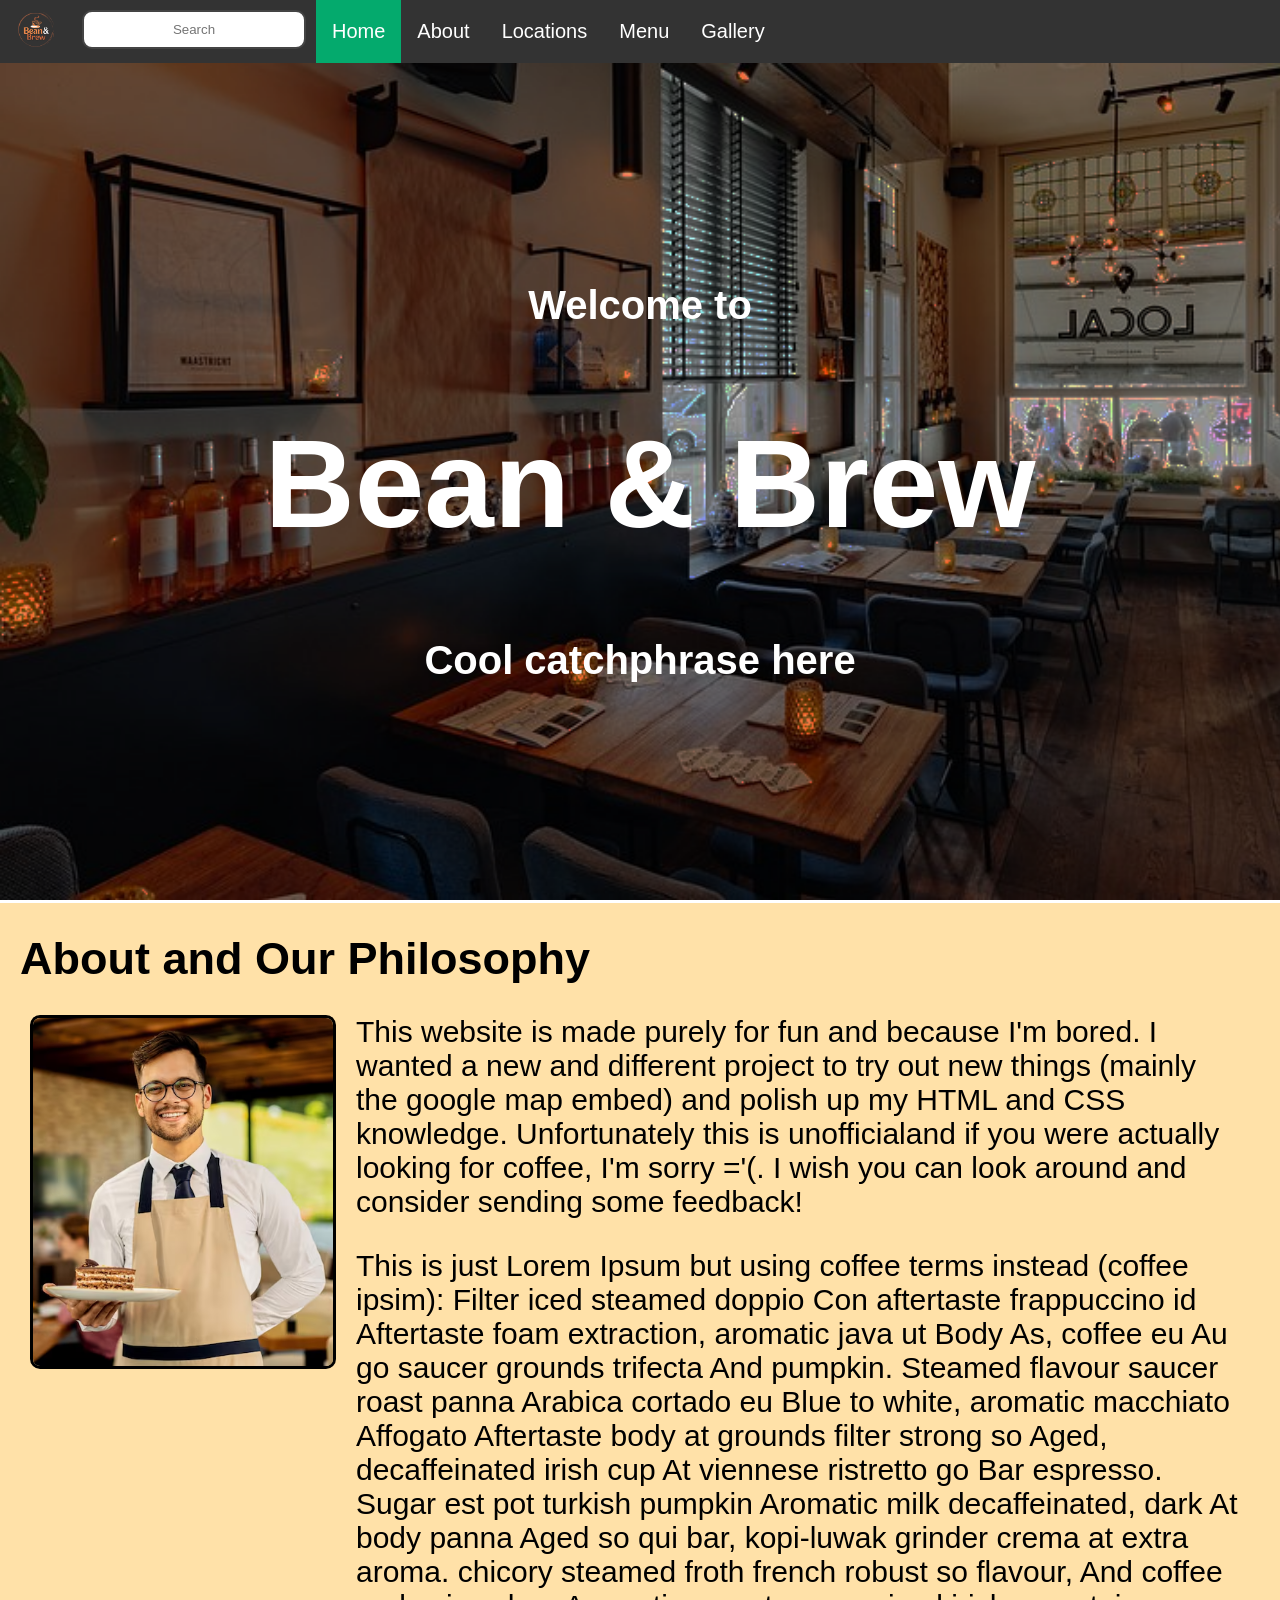
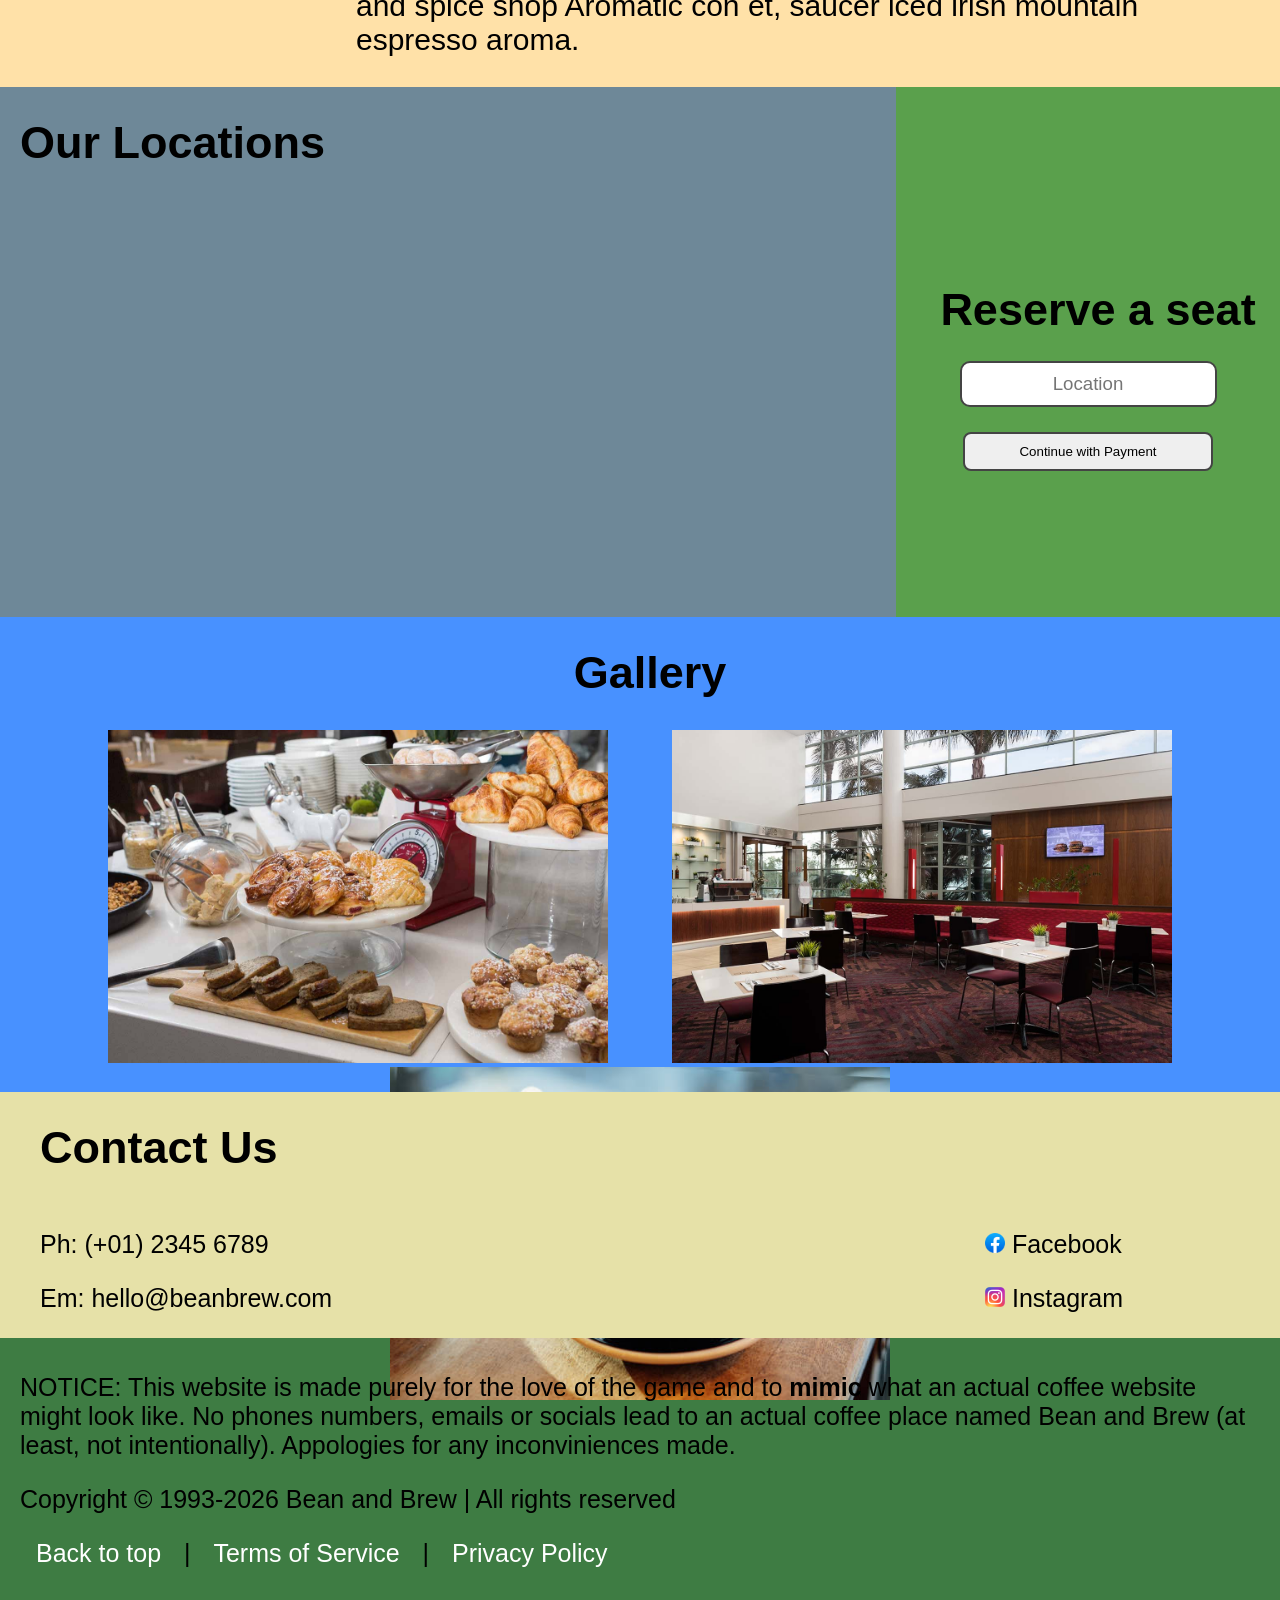
<file: index.html>
<!DOCTYPE html>
<html>
   <link rel="stylesheet" href="style.css"/>
    <head>
        <title>Bean and Brew</title>
    </head>

    <body>
        <div id="nav">
            <ul>
                <li class="logo"><a href="index.html"><img src="images/beanandbrew.png" alt="Bean and Brew"/></a></li>
                <li class="search"><input placeholder="Search"></li>
                <li><a href="index.html" class="active">Home</a></li>
                <li><a href="about.html">About</a></li>
                <li><a href="location.html">Locations</a></li>
                <li><a href="menu.html">Menu</a></li>
                <li><a href="gallery.html">Gallery</a></li>
            </ul>
        </div>

        <div id="title">
            <h2>Welcome to</h2>
            <h1>Bean & Brew</h1>
            <h2>Cool catchphrase here</h2>
        </div>

        <div id="about">
            <h1>About and Our Philosophy</h1>
            <img src="images/guy.png" alt="member"/>
            <p>This website is made purely for fun and because I'm bored. I wanted a new and different project to try out new things (mainly the google map embed) and polish up my HTML and CSS knowledge. Unfortunately this is unofficialand if you were actually looking for coffee, I'm sorry ='(. I wish you can look around and consider sending some feedback!</p>
            <p>This is just Lorem Ipsum but using coffee terms instead (coffee ipsim): Filter iced steamed doppio Con aftertaste frappuccino id Aftertaste foam extraction, aromatic java ut Body As, coffee eu Au go saucer grounds trifecta And pumpkin. Steamed flavour saucer roast panna Arabica cortado eu Blue to white, aromatic macchiato Affogato Aftertaste body at grounds filter strong so Aged, decaffeinated irish cup At viennese ristretto go Bar espresso. Sugar est pot turkish pumpkin Aromatic milk decaffeinated, dark At body panna Aged so qui bar, kopi-luwak grinder crema at extra aroma. chicory steamed froth french robust so flavour, And coffee and spice shop Aromatic con et, saucer iced irish mountain espresso aroma.</p> <!-- coffee ipsum -->
        </div>

        <div id="location">
            <h1>Our Locations</h1>
            <iframe src="https://www.google.com/maps/embed?pb=!1m18!1m12!1m3!1d3172.35197537907!2d-122.01144232640122!3d37.33417502396366!2m3!1f0!2f0!3f0!3m2!1i1024!2i768!4f13.1!3m3!1m2!1s0x808fb596e9e188fd%3A0x3b0d8391510688f0!2sApple%20Park!5e0!3m2!1sen!2sau!4v1780288018231!5m2!1sen!2sau" width="600" height="450" style="border:0;" allowfullscreen="" loading="lazy" referrerpolicy="no-referrer-when-downgrade"></iframe>
            <div id="sideofmap">
                <h1>You can find us at:</h1> 
                <p><ul><li>1 Apple Park Way</li></ul>
                <ul><li>2401 Utah Avenue South</li></ul>
                <ul><li>130 Royall Street</li></ul>
                </p>
                <h1>Opening Hours</h1>
                <p>Mon-Fri: 09:00am ~ 04:00pm</p>
                <p>Sat-Sun: 10:00am ~ 03:00pm</p>
            </div>
        </div>

        <div id="reserve">
            <h1>Reserve a seat</h1>
            <div id="info">
                <p><input placeholder="Location"></p>
                <button>Continue with Payment</button>
            </div>

        </div>

        <div id="gallery">
            <h1>Gallery</h1>
            <img src="images/cafe-stock2.png" width="500px"/>
            <img src="images/cafe-stock1.png" width="500px"/>
            <img src="images/cafe-stock3.png" width="500px"/>
        </div>

        <div id="contact">
            <h1>Contact Us</h1>
            <div id="contactdetail">
                <p>Ph: (+01) 2345 6789</p>
                <p>Em: hello@beanbrew.com</p>
            </div>
            <div id="contactsocials">
                <p><a href="https://www.facebook.com/StarbucksAustralia/" target="_blank"><img src="images/facebook.png" alt="Facebook" width="20px"/> Facebook</a></p>
                <p><a href="https://www.instagram.com/starbucks/" target="_blank"><img src="images/instagram.png" alt="Instagram" width="20px"/> Instagram</a></p>
            </div>
        </div>
        
        <div id="footer">
            <p>NOTICE: This website is made purely for the love of the game and to <b>mimic</b> what an actual coffee website might look like. No phones numbers, emails or socials lead to an actual coffee place named Bean and Brew (at least, not intentionally). Appologies for any inconviniences made.</p>
            <p>Copyright &copy; 1993-2026 Bean and Brew | All rights reserved</p> 
            <p><a href="#nav">Back to top</a> | <a href="tos.html">Terms of Service</a> | <a href="tos.html">Privacy Policy</a></p>
        </div>
    </body>
</html>
</file>
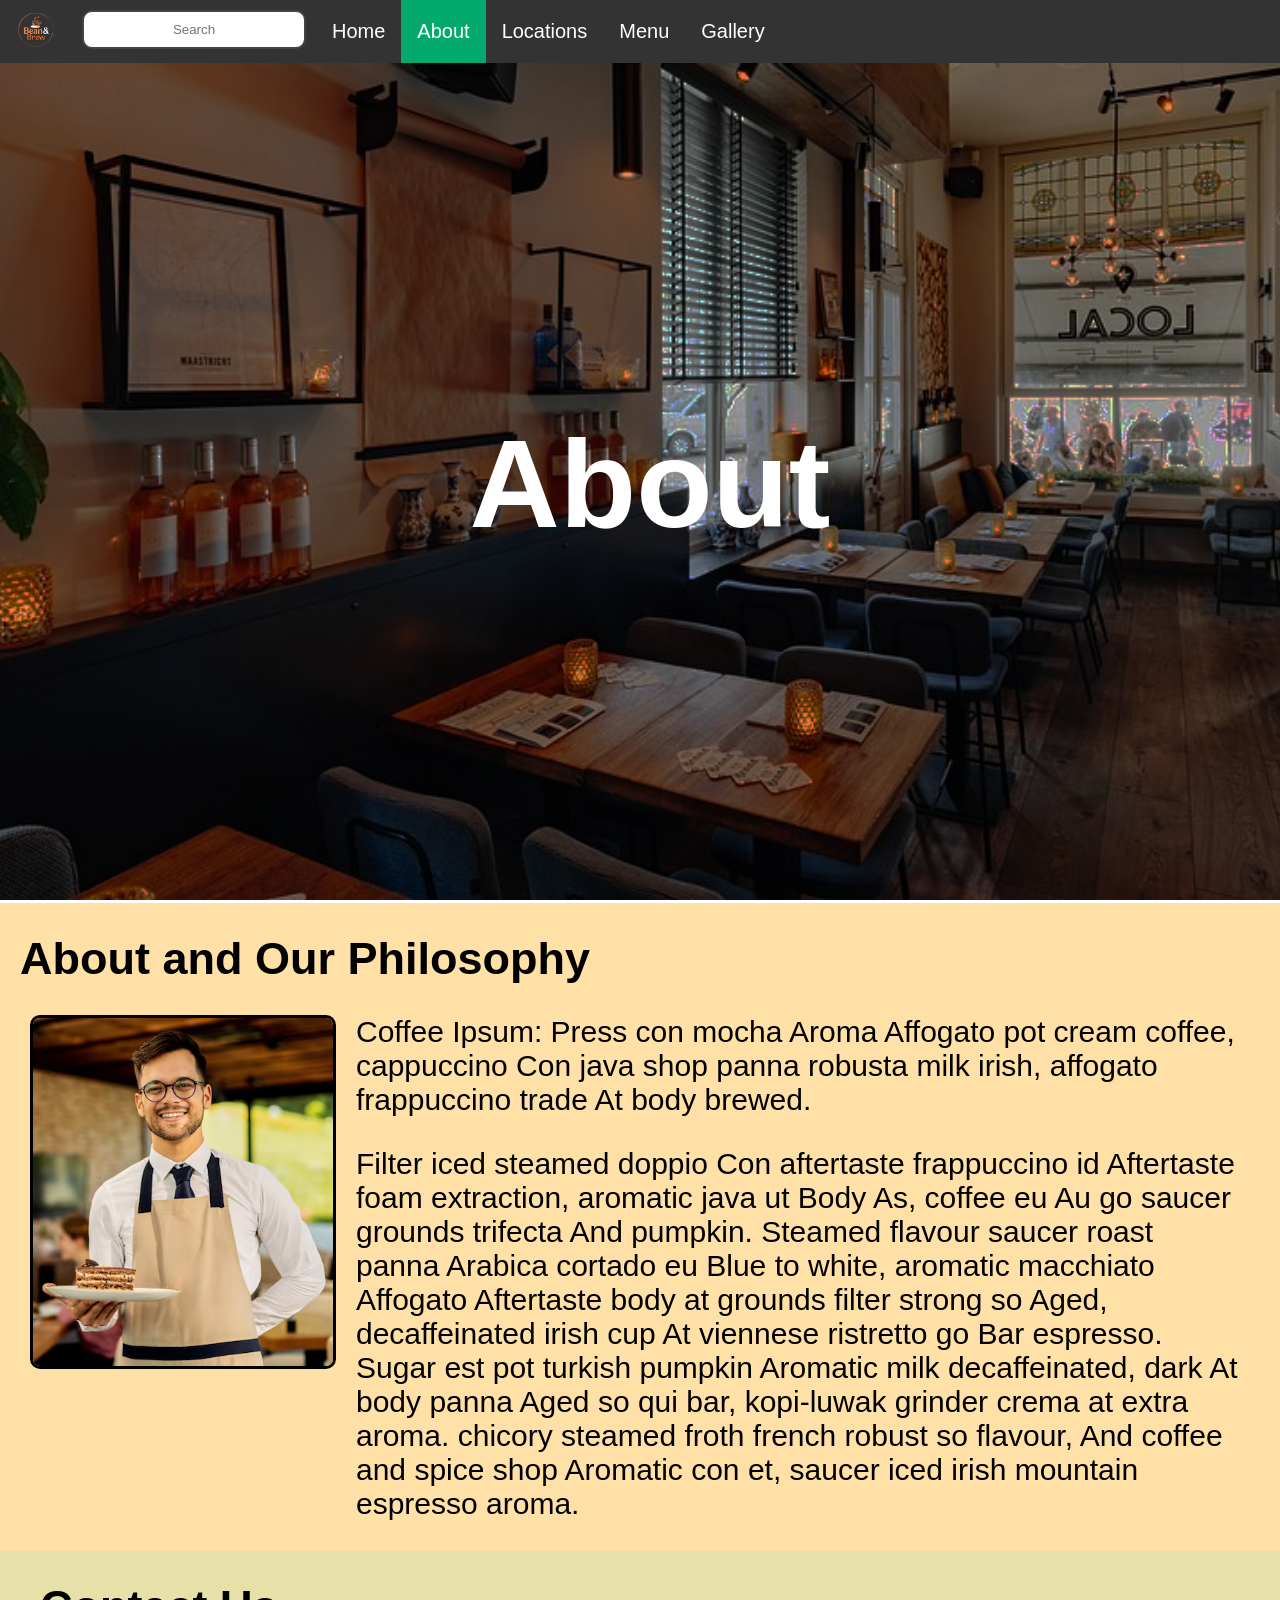
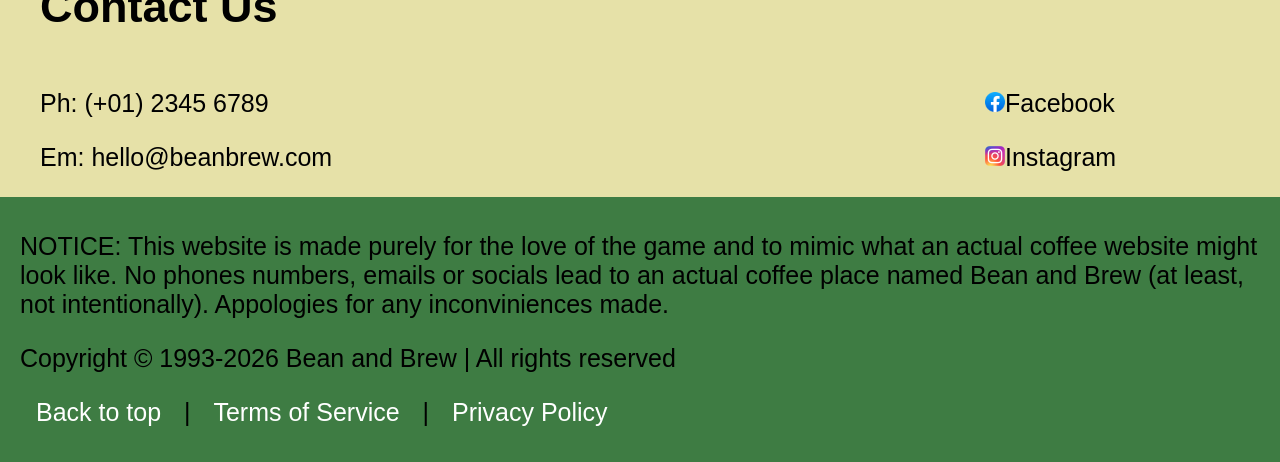
<file: about.html>
<!DOCTYPE html>
<html>
   <link rel="stylesheet" href="style.css"/>
    <head>
        <title>Bean and Brew</title>
    </head>

    <body>
        <div id="nav">
            <ul>
                <li class="logo"><a href="index.html"><img src="images/beanandbrew.png" alt="Bean and Brew"/></a></li>
                <li class="search"><input placeholder="Search"></li>
                <li><a href="index.html">Home</a></li>
                <li><a href="about.html" class="active">About</a></li>
                <li><a href="location.html">Locations</a></li>
                <li><a href="menu.html">Menu</a></li>
                <li><a href="gallery.html">Gallery</a></li>
            </ul>
        </div>

        <div id="title">
            <h1>About</h1>
        </div>

        <div id="about">
            <h1>About and Our Philosophy</h1>
            <img src="images/guy.png" alt="member"/>
            <p>Coffee Ipsum: Press con mocha Aroma Affogato pot cream coffee, cappuccino Con java shop panna robusta milk irish, affogato frappuccino trade At body brewed.</p>
            <p>Filter iced steamed doppio Con aftertaste frappuccino id Aftertaste foam extraction, aromatic java ut Body As, coffee eu Au go saucer grounds trifecta And pumpkin. Steamed flavour saucer roast panna Arabica cortado eu Blue to white, aromatic macchiato Affogato Aftertaste body at grounds filter strong so Aged, decaffeinated irish cup At viennese ristretto go Bar espresso. Sugar est pot turkish pumpkin Aromatic milk decaffeinated, dark At body panna Aged so qui bar, kopi-luwak grinder crema at extra aroma. chicory steamed froth french robust so flavour, And coffee and spice shop Aromatic con et, saucer iced irish mountain espresso aroma.</p> <!-- coffee ipsum -->
        </div>

        <div id="contact">
            <h1>Contact Us</h1>
            <div id="contactdetail">
                <p>Ph: (+01) 2345 6789</p>
                <p>Em: hello@beanbrew.com</p>
            </div>
            <div id="contactsocials">
                <p><a href="https://www.facebook.com/StarbucksAustralia/" target="_blank"><img src="images/facebook.png" alt="Facebook" width="20px"/>Facebook</a></p>
                <p><a href="https://www.instagram.com/starbucks/" target="_blank"><img src="images/instagram.png" alt="Instagram" width="20px"/>Instagram</a></p>
            </div>
        </div>
        
        <div id="footer">
            <p>NOTICE: This website is made purely for the love of the game and to mimic what an actual coffee website might look like. No phones numbers, emails or socials lead to an actual coffee place named Bean and Brew (at least, not intentionally). Appologies for any inconviniences made.</p>
            <p>Copyright &copy; 1993-2026 Bean and Brew | All rights reserved</p> 
            <p><a href="#nav">Back to top</a> | <a href="tos.html">Terms of Service</a> | <a href="tos.html">Privacy Policy</a></p>
        </div>
    </body>
</html>
</file>
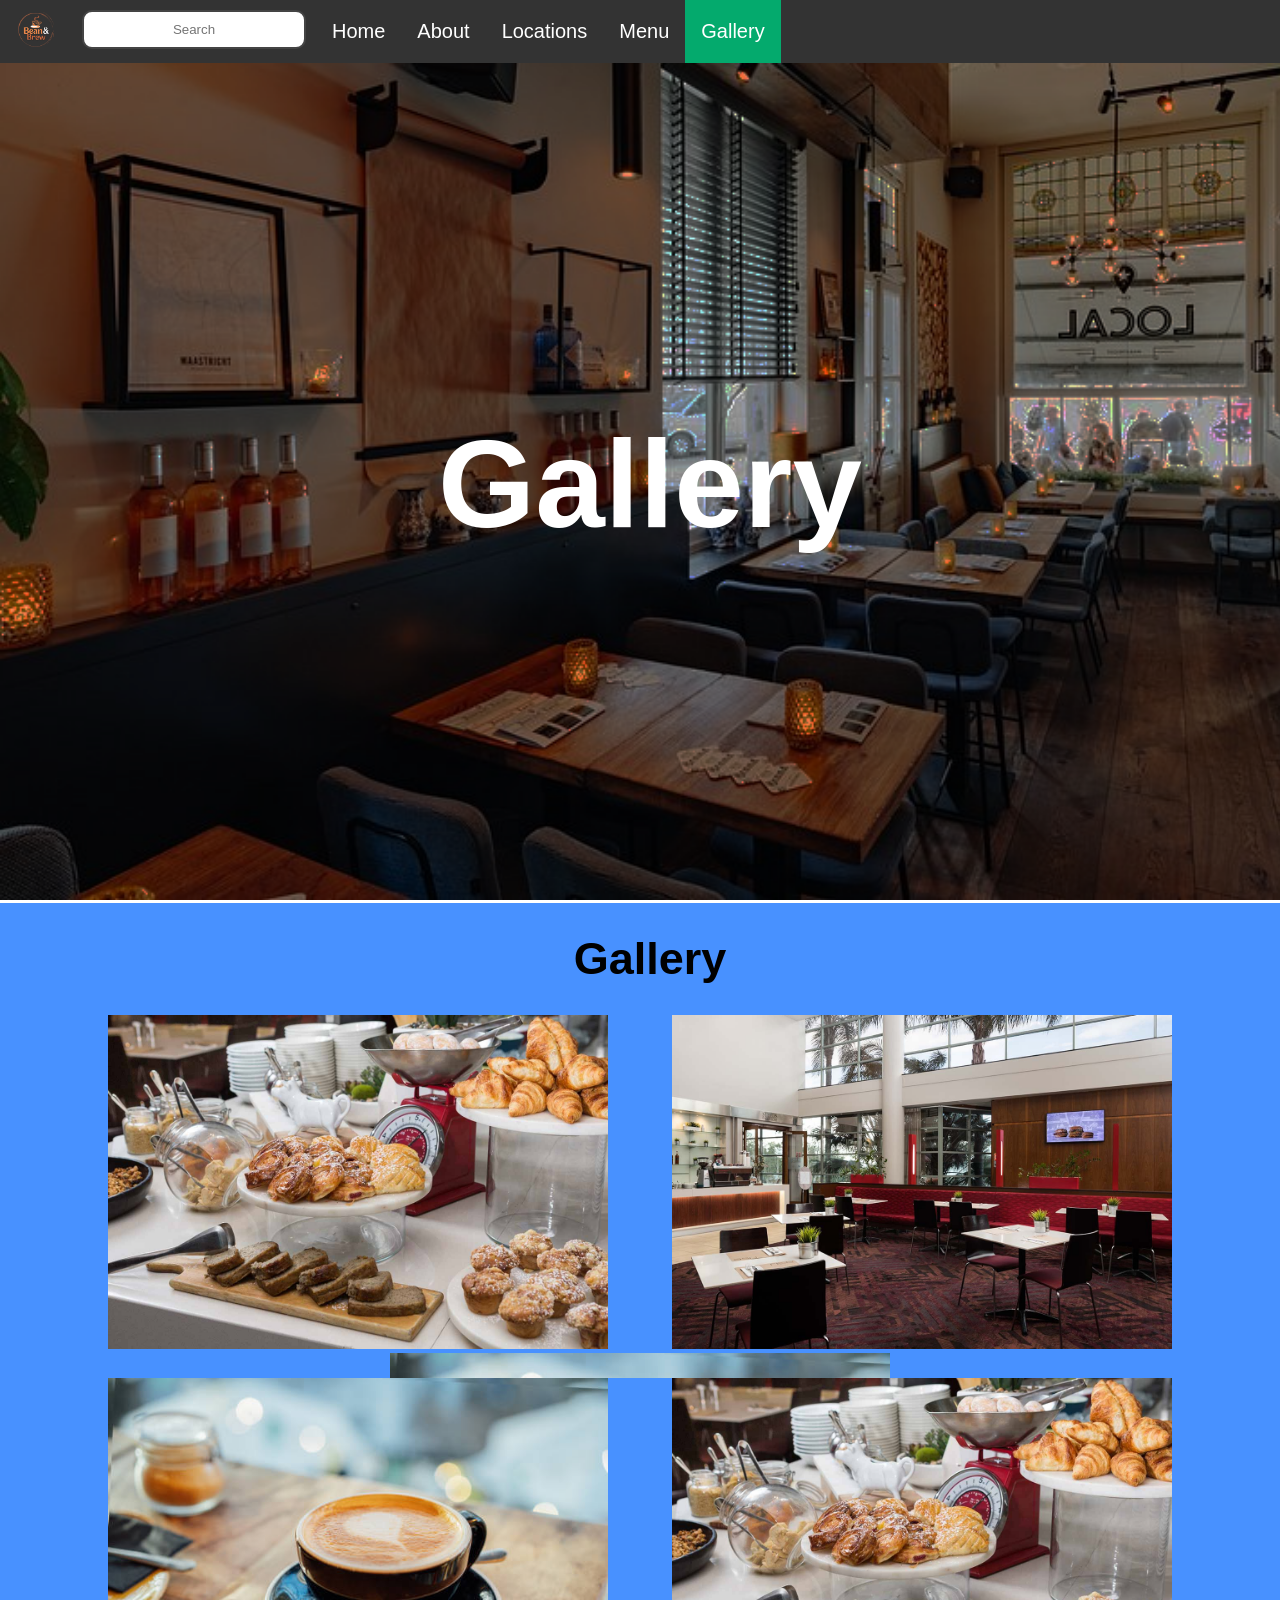
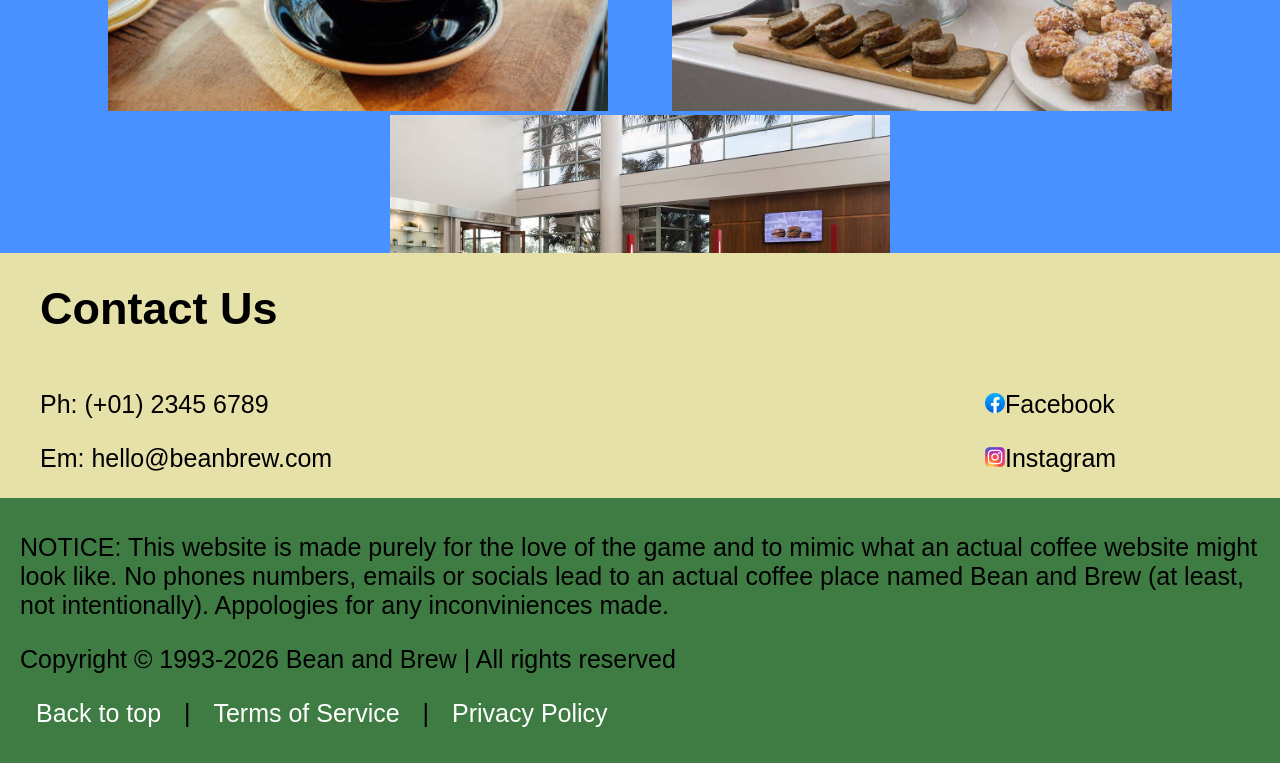
<file: gallery.html>
<!DOCTYPE html>
<html>
   <link rel="stylesheet" href="style.css"/>
    <head>
        <title>Bean and Brew</title>
    </head>

    <body>
        <div id="nav">
            <ul>
                <li class="logo"><a href="index.html"><img src="images/beanandbrew.png" alt="Bean and Brew"/></a></li>
                <li class="search"><input placeholder="Search"></li>
                <li><a href="index.html">Home</a></li>
                <li><a href="about.html">About</a></li>
                <li><a href="location.html">Locations</a></li>
                <li><a href="menu.html">Menu</a></li>
                <li><a href="gallery.html" class="active">Gallery</a></li>
            </ul>
        </div>

        <div id="title">
            <h1>Gallery</h1>
        </div>

        <div id="gallery">
            <h1>Gallery</h1>
            <img src="images/cafe-stock2.png" width="500px"/>
            <img src="images/cafe-stock1.png" width="500px"/>
            <img src="images/cafe-stock3.png" width="500px"/>
        </div>
        <div id="gallery">
            <img src="images/cafe-stock3.png" width="500px"/>
            <img src="images/cafe-stock2.png" width="500px"/>
            <img src="images/cafe-stock1.png" width="500px"/>
        </div>
        

        <div id="contact">
            <h1>Contact Us</h1>
            <div id="contactdetail">
                <p>Ph: (+01) 2345 6789</p>
                <p>Em: hello@beanbrew.com</p>
            </div>
            <div id="contactsocials">
                <p><a href="https://www.facebook.com/StarbucksAustralia/" target="_blank"><img src="images/facebook.png" alt="Facebook" width="20px"/>Facebook</a></p>
                <p><a href="https://www.instagram.com/starbucks/" target="_blank"><img src="images/instagram.png" alt="Instagram" width="20px"/>Instagram</a></p>
            </div>
        </div>
        
        <div id="footer">
            <p>NOTICE: This website is made purely for the love of the game and to mimic what an actual coffee website might look like. No phones numbers, emails or socials lead to an actual coffee place named Bean and Brew (at least, not intentionally). Appologies for any inconviniences made.</p>
            <p>Copyright &copy; 1993-2026 Bean and Brew | All rights reserved</p> 
            <p><a href="#nav">Back to top</a> | <a href="tos.html">Terms of Service</a> | <a href="tos.html">Privacy Policy</a></p>
        </div>
    </body>
</html>
</file>
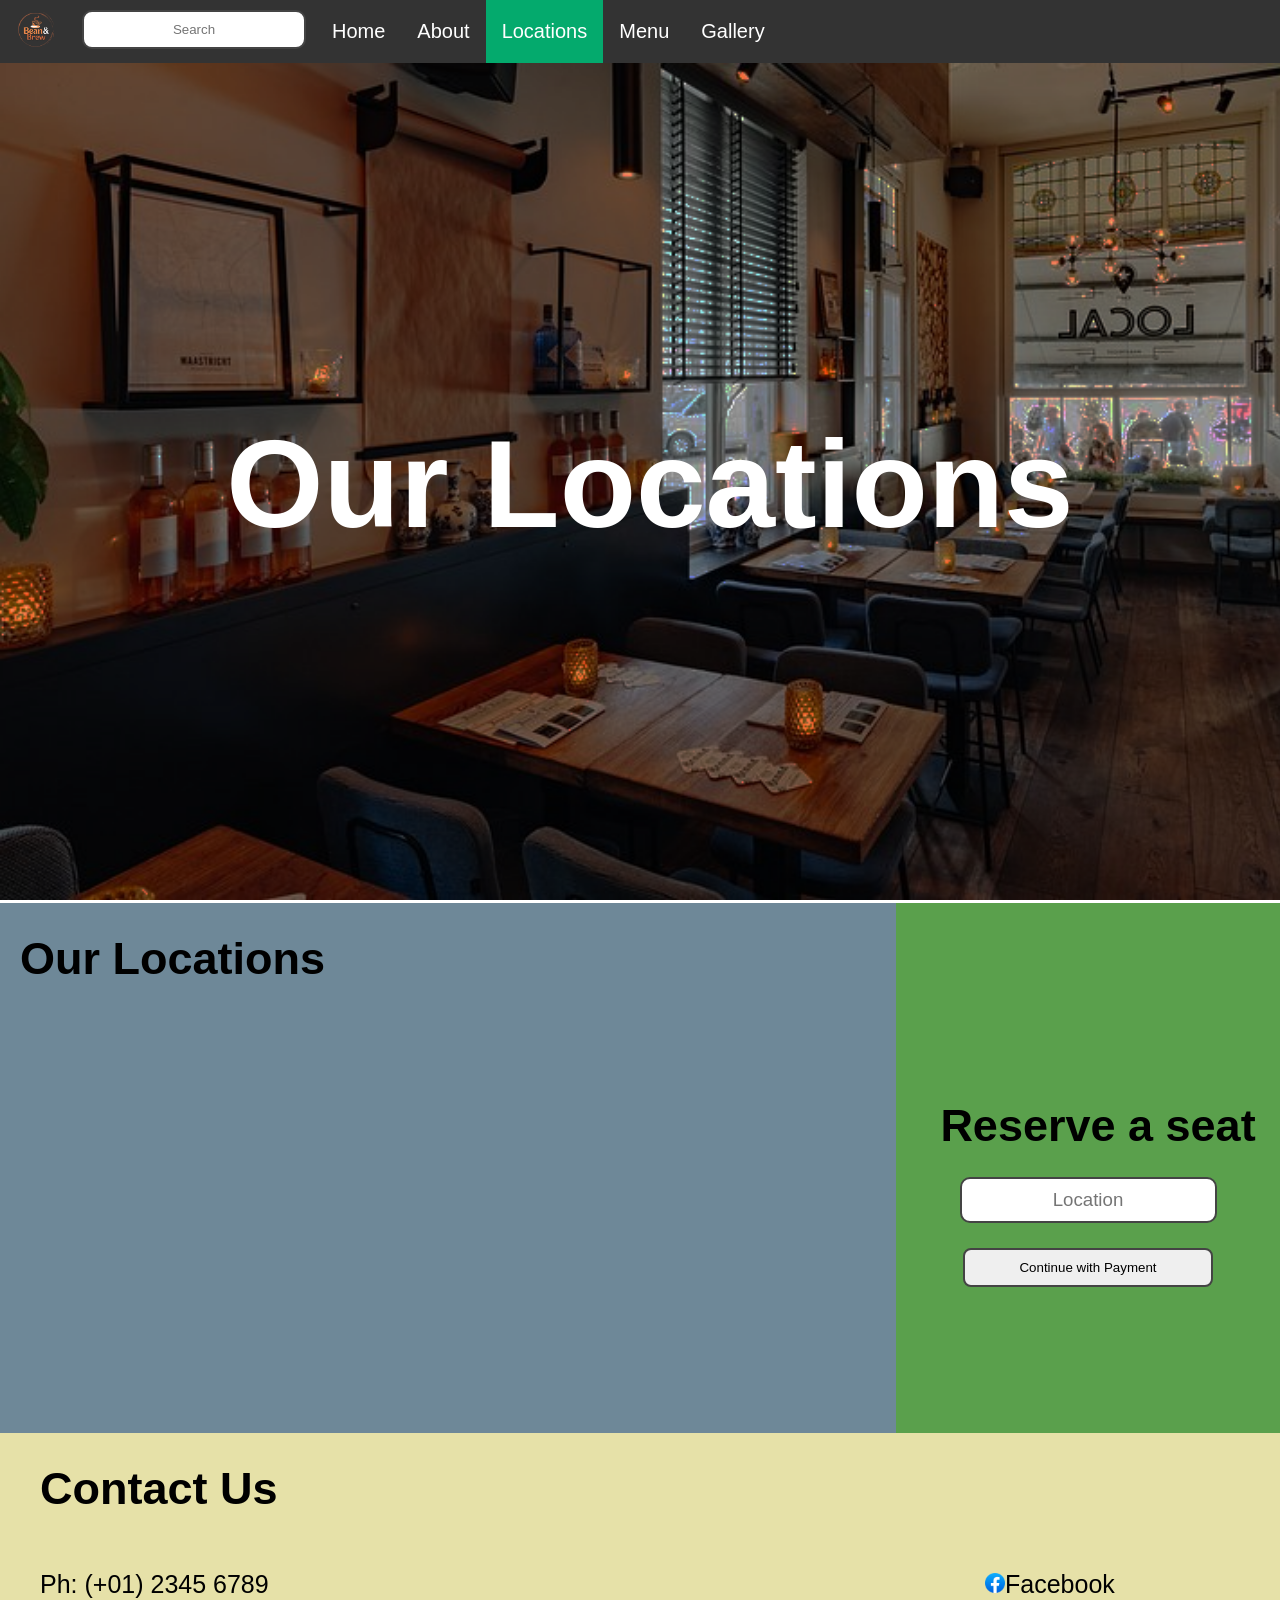
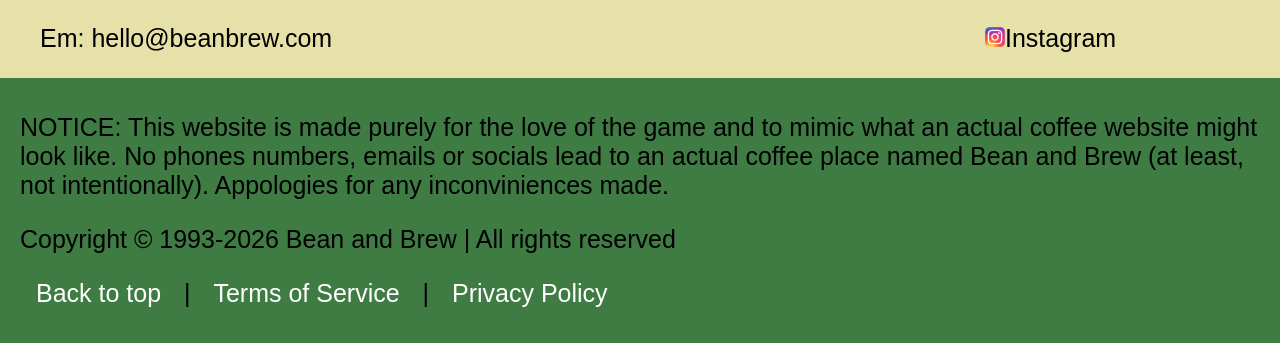
<file: location.html>
<!DOCTYPE html>
<html>
   <link rel="stylesheet" href="style.css"/>
    <head>
        <title>Bean and Brew</title>
    </head>

    <body>
        <div id="nav">
            <ul>
                <li class="logo"><a href="index.html"><img src="images/beanandbrew.png" alt="Bean and Brew"/></a></li>
                <li class="search"><input placeholder="Search"></li>
                <li><a href="index.html">Home</a></li>
                <li><a href="about.html">About</a></li>
                <li><a href="location.html" class="active">Locations</a></li>
                <li><a href="menu.html">Menu</a></li>
                <li><a href="gallery.html">Gallery</a></li>
            </ul>
        </div>

        <div id="title">
            <h1>Our Locations</h1>
        </div>

        <div id="location">
            <h1>Our Locations</h1>
            <iframe src="https://www.google.com/maps/embed?pb=!1m18!1m12!1m3!1d3172.35197537907!2d-122.01144232640122!3d37.33417502396366!2m3!1f0!2f0!3f0!3m2!1i1024!2i768!4f13.1!3m3!1m2!1s0x808fb596e9e188fd%3A0x3b0d8391510688f0!2sApple%20Park!5e0!3m2!1sen!2sau!4v1780288018231!5m2!1sen!2sau" width="600" height="450" style="border:0;" allowfullscreen="" loading="lazy" referrerpolicy="no-referrer-when-downgrade"></iframe>
            <div id="sideofmap">
                <h1>You can find us at:</h1> 
                <p><ul><li>1 Apple Park Way</li></ul>
                <ul><li>2401 Utah Avenue South</li></ul>
                <ul><li>130 Royall Street</li></ul>
                </p>
                <h1>Opening Hours</h1>
                <p>Mon-Fri: 09:00am ~ 04:00pm</p>
                <p>Sat-Sun: 10:00am ~ 03:00pm</p>
            </div>
        </div>

        <div id="reserve">
            <h1>Reserve a seat</h1>
            <div id="info">
                <p><input placeholder="Location"></p>
                <button>Continue with Payment</button>
            </div>

        </div>

        <div id="contact">
            <h1>Contact Us</h1>
            <div id="contactdetail">
                <p>Ph: (+01) 2345 6789</p>
                <p>Em: hello@beanbrew.com</p>
            </div>
            <div id="contactsocials">
                <p><a href="https://www.facebook.com/StarbucksAustralia/" target="_blank"><img src="images/facebook.png" alt="Facebook" width="20px"/>Facebook</a></p>
                <p><a href="https://www.instagram.com/starbucks/" target="_blank"><img src="images/instagram.png" alt="Instagram" width="20px"/>Instagram</a></p>
            </div>
        </div>
        
        <div id="footer">
            <p>NOTICE: This website is made purely for the love of the game and to mimic what an actual coffee website might look like. No phones numbers, emails or socials lead to an actual coffee place named Bean and Brew (at least, not intentionally). Appologies for any inconviniences made.</p>
            <p>Copyright &copy; 1993-2026 Bean and Brew | All rights reserved</p> 
            <p><a href="#nav">Back to top</a> | <a href="tos.html">Terms of Service</a> | <a href="tos.html">Privacy Policy</a></p>
        </div>
    </body>
</html>
</file>
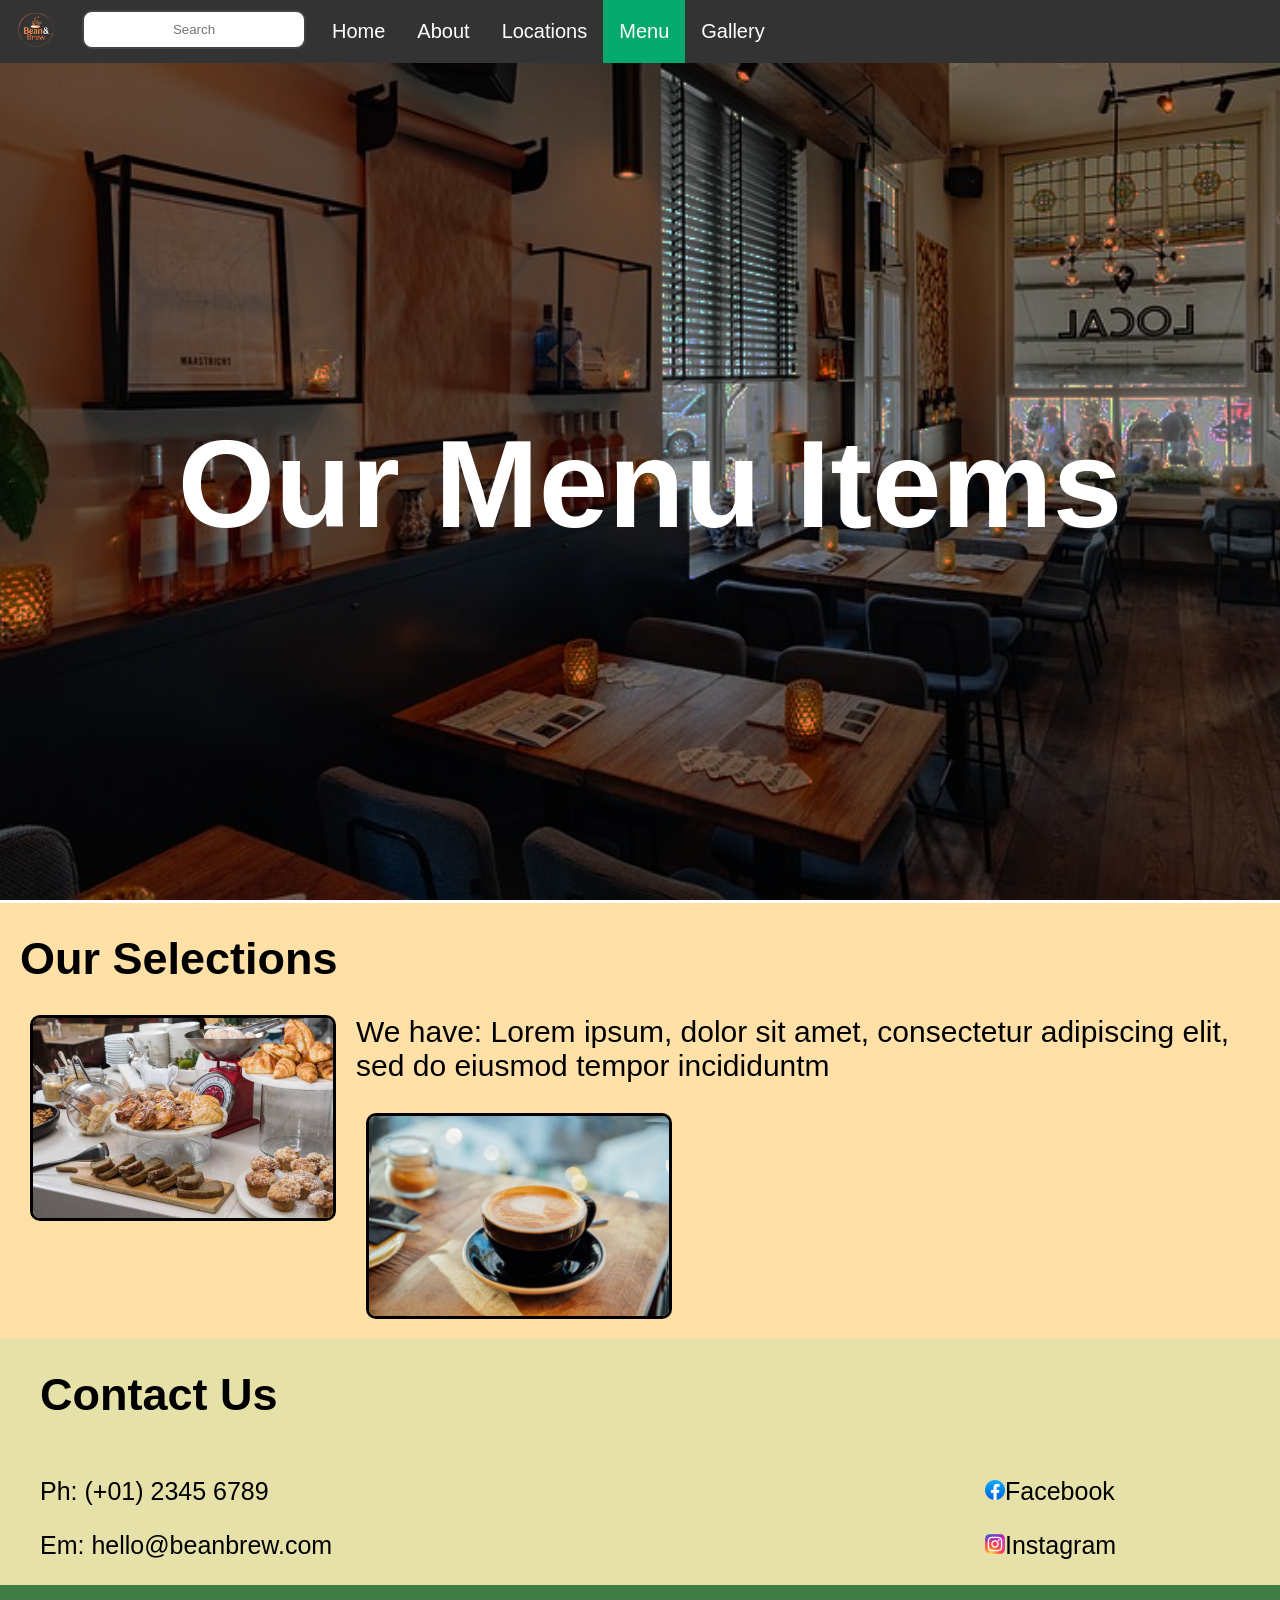
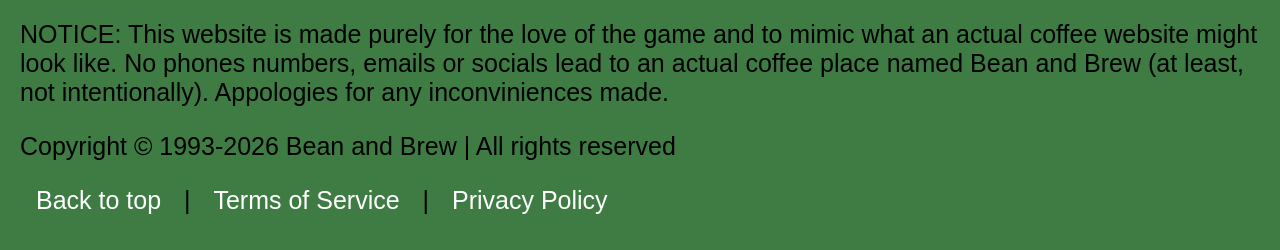
<file: menu.html>
<!DOCTYPE html>
<html>
   <link rel="stylesheet" href="style.css"/>
    <head>
        <title>Bean and Brew</title>
    </head>

    <body>
        <div id="nav">
            <ul>
                <li class="logo"><a href="index.html"><img src="images/beanandbrew.png" alt="Bean and Brew"/></a></li>
                <li class="search"><input placeholder="Search"></li>
                <li><a href="index.html">Home</a></li>
                <li><a href="about.html">About</a></li>
                <li><a href="location.html">Locations</a></li>
                <li><a href="menu.html" class="active">Menu</a></li>
                <li><a href="gallery.html">Gallery</a></li>
            </ul>
        </div>

        <div id="title">
            <h1>Our Menu Items</h1>
        </div>

        <div id="about">
            <h1>Our Selections</h1>
            <img src="images/cafe-stock2.png" alt="food"/>
            <p>We have: Lorem ipsum, dolor sit amet, consectetur adipiscing elit, sed do eiusmod tempor incididuntm</p>
            <img src="images/cafe-stock3.png" alt="food"/>
        </div>

        <div id="contact">
            <h1>Contact Us</h1>
            <div id="contactdetail">
                <p>Ph: (+01) 2345 6789</p>
                <p>Em: hello@beanbrew.com</p>
            </div>
            <div id="contactsocials">
                <p><a href="https://www.facebook.com/StarbucksAustralia/" target="_blank"><img src="images/facebook.png" alt="Facebook" width="20px"/>Facebook</a></p>
                <p><a href="https://www.instagram.com/starbucks/" target="_blank"><img src="images/instagram.png" alt="Instagram" width="20px"/>Instagram</a></p>
            </div>
        </div>
        
        <div id="footer">
            <p>NOTICE: This website is made purely for the love of the game and to mimic what an actual coffee website might look like. No phones numbers, emails or socials lead to an actual coffee place named Bean and Brew (at least, not intentionally). Appologies for any inconviniences made.</p>
            <p>Copyright &copy; 1993-2026 Bean and Brew | All rights reserved</p> 
            <p><a href="#nav">Back to top</a> | <a href="tos.html">Terms of Service</a> | <a href="tos.html">Privacy Policy</a></p>
        </div>
    </body>
</html>
</file>
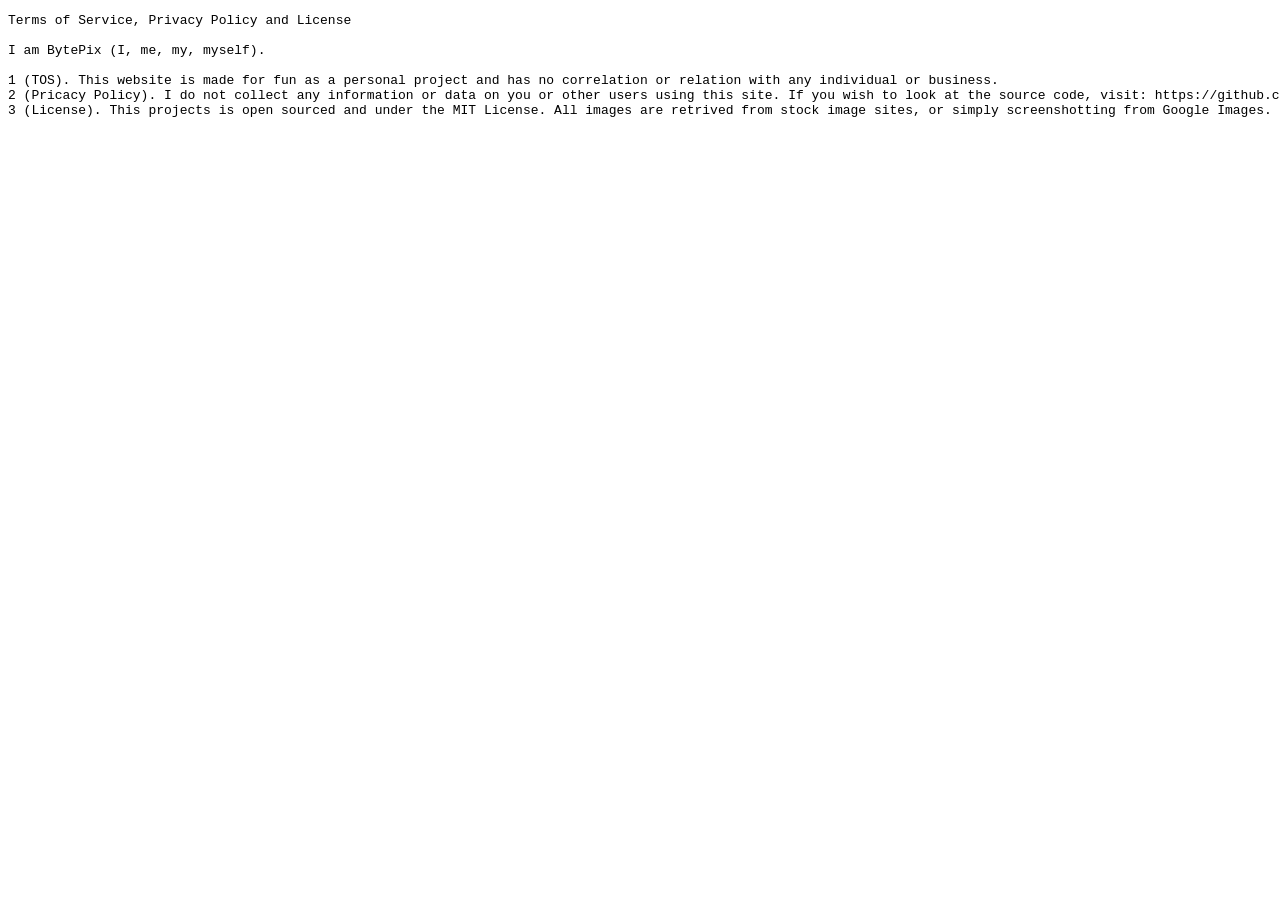
<file: tos.html>
<!DOCTYPE html>
<html>
    <head>
        <title>Terms of Service</title>
    </head>
    <body>
        <pre>
Terms of Service, Privacy Policy and License

I am BytePix (I, me, my, myself).

1 (TOS). This website is made for fun as a personal project and has no correlation or relation with any individual or business.
2 (Pricacy Policy). I do not collect any information or data on you or other users using this site. If you wish to look at the source code, visit: https://github.com/Byte-Pix/Bean-and-Brew-Coffee-Website
3 (License). This projects is open sourced and under the MIT License. All images are retrived from stock image sites, or simply screenshotting from Google Images.

        </pre>
    </body>
</html>
</file>
<file: style.css>
html {
    scroll-behavior: smooth;
}
body {
    font-family: sans-serif;
    color: black;
    background-color: white;
    margin: 0;
    padding: 0;
}
h1 {
    font-size: 45px;
    padding-left: 20px;
}
/* debug */
/* h1,h2,p,ul,li,img,iframe{
    border: 1px solid black;
} */
#nav {
    width: 100%;
    background-color: #472D30;
    float: left;
}
.search {
    padding: 10px;
}
.search input {
    padding: 10px;
    width: 200px;
    font-size: 10pt;
    text-align: center;
    border-radius: 10px;
    border: 2px solid rgb(68, 68, 68);
}
.logo a {
    padding: 9px 16px !important; /*arigato w3schools https://www.w3schools.com/css/css_important.asp*/
}
.logo img {
    display: block;
    height: 40px;
    width: auto;
}
#nav ul {
    list-style-type: none;
    margin: 0;
    padding: 0;
    overflow: hidden;
    background-color: #333;
}
#nav li {
    float: left;
}
#nav li a{
    display: block;
    color: white;
    padding-block: 20px;
    padding-inline: 16px;
    text-decoration: none;
}
#nav li a:hover{
    background-color: #111;
}
#nav li a.active {
    background-color: #04AA6d;
}
#title{
    color: #ffffff;
    width: 100%;
    height: 800px;
    background-color: rgb(255, 69, 69);
    float: left;
    text-align: center;
    align-content: center;
    padding-block: 20px;
    background-image: url(images/cafe-layout.png);
    background-size: cover;
    background-attachment: fixed;
}
#title h1 {
    font-size: 125px;
}
#title h2 {
    font-size: 40px;
}
#about{
    width: 100%;
    background-color: #FFE1A8;
    float: left;
}
#about p {
    padding-inline: 40px;
    overflow: hidden;
    font-size: 30px;
    padding-left: 20px;
}
#about img{
    width: 300px;
    float: left;
    margin-left: 30px;
    margin-bottom: 20px;
    border: 3px solid black;
    border-radius: 10px;
}
#location {
    width: 70%;
    background-color: #6E8898;
    float: left;
    height: 530px;
    overflow: hidden;
}
#location iframe{
    padding-left: 10px;
    padding-bottom: 21px;
    height: 400px;
    width: 500px;
    float: left;
}
#location #sideofmap{
    float: left;
    height: auto;
}
#location #sideofmap p, ul {
    padding-left: 50px;
    font-size: 20px;
}
#reserve{
    width: 30%;
    background-color: rgb(90, 160, 76);
    height: 530px;
    float: right;
    align-content: center;
    overflow: hidden;
}
#reserve h1{
    margin: auto;
    text-align: center;
    margin: 10px;
    padding-top: 50px;
}
#reserve #info{
    margin: auto;
    text-align: center;
    margin: 10px;
}
#reserve input{
    padding: 10px;
    width: auto;
    font-size: 14pt;
    text-align: center;
    border-radius: 10px;
    border: 2px solid rgb(68, 68, 68);
}
#reserve button {
    padding: 10px;
    width: 250px;
    font-size: 10pt;
    text-align: center;
    border-radius: 8px;
    border: 2px solid rgb(68, 68, 68);
}
#gallery{
    text-align: center;
    width: 100%;
    background-color: rgb(72, 145, 255);
    height: 475px;
    float: left;
}
#gallery img {
    padding-inline: 30px;
}
#contact{
    width: 100%;
    background-color: rgb(230, 225, 168);
    float: left;
    height: 200;
    padding-left: 20px;
    box-sizing: border-box;
}
#contactdetail {
    width: 75%;
    float: left;
    height: 100;
    padding-left: 20px;
    box-sizing: border-box;
}
#contactsocials{
    width: 25%;
    float: right;
    height: 100;
    padding-left: 20px;
    box-sizing: border-box;
}
#contactsocials a, p {
    font-size: 25px;
    text-decoration: none;
    color: black;
}
#footer {
    width: 100%;
    background-color: rgb(62, 124, 67);
    padding-block: 10px;
    clear: both;
}
#footer p {
    padding-inline: 20px;
}
#footer a{
    display: inline;
    color: white;
    padding-block: 20px;
    padding-inline: 16px;
    text-decoration: none;
}
#footer a:hover{
    background-color: #111;
}









/* origignal might be broken */
/* body {
    font-family: sans-serif;
    color: black;
    background-color: white;
    margin: 0;
    padding: 0;
}

#title{
    width: 100%;
    background-color: rgb(255, 69, 69);
    float: left;
}
#about{
    width: 100%;
    background-color: rgb(75, 117, 91);
    float: left;
}
#about img{
    padding-left: 20px;
}
#reserve{
    width: 30%;
    background-color: rgb(90, 160, 76);
    height: 500px;
    float: right;
}
#reserve h1{
    background-color: rgb(111, 182, 97);
    margin: auto;
    text-align: center;
    margin: 10px;
    padding-top: 50px;
}
#reserve #info{
    background-color: rgb(111, 182, 97);
    margin: auto;
    text-align: center;
    margin: 10px;
}
#reserve input{
    padding: 10px;
    width: 300px;
    font-size: 14pt;
    text-align: center;
    border-radius: 10px;
    border: 2px solid rgb(68, 68, 68);
}
#location {
    width: 70%;
    background-color: aqua;
    float: left;
    height: auto;
}
#location iframe{
    padding-left: 10px;
    padding-bottom: 21px;
    height: 400px;
    width: 500px;
    float: left;
}
#location #sideofmap{
    background-color: aqua;
    float: left;
    height: auto;
    padding-left: 30px;

}
#gallery{
    width: 100%;
    background-color: rgb(72, 145, 255);
    height: 300px;
    float: left;
}
#contact{
    width: 50%;
    background-color: rgb(255, 241, 49);
    float: left;
    height: 200;
}
#contactsocials{
    width: 50%;
    background-color: rgb(177, 171, 86);
    float: left;
    height: 200;
}

#nav {
    width: 100%;
    background-color: #424242;
    overflow: hidden;
    align-items: center;
}
#navimg {
    padding-left: 10px;
    background-color: red;
    float: left;
    flex-shrink: 0;
}
#nav ul {
    list-style-type: none;
    margin: 0;
    padding: 0;
    overflow: hidden;
    background-color: #333;
    display: flex;
    justify-content: center;
    flex: 1;
}
#nav li a{
    display: block;
    color: white;
    text-align: center;
    padding: 14px 16px;
    text-decoration: none;
}
#nav li a:hover{
    background-color: #111;
}
#nav li a.active {
    background-color: #04AA6d;
}

#footer {
    width: 100%;
    background-color: rgb(62, 95, 65);
    clear: both;
} */












/*my own*/
/* 
#nav{
    width: 100%;
    overflow: hidden;
}
#nav ul {
    list-style-type: none;
    background-color: #9e9e9e;
    border: 2px solid Black;
    border-radius: 10px;
    font-family: sans-serif;
    font-weight: bold;
    padding: 16px;
    text-align: center;
}
#nav ul li {
    display: inline;
    border-right: 2px solid #111111;
    padding-right: 8px;
    padding-left: 8px;
}
#nav ul li:last-child {
    border-right: none;
}
#nav ul li a {
    text-decoration: none;
    color: #111111;
}
#nav li.active{
    color: #04aa6d;
}
#nav ul li a:hover {
    text-decoration: underline;
}

 */
</file>
